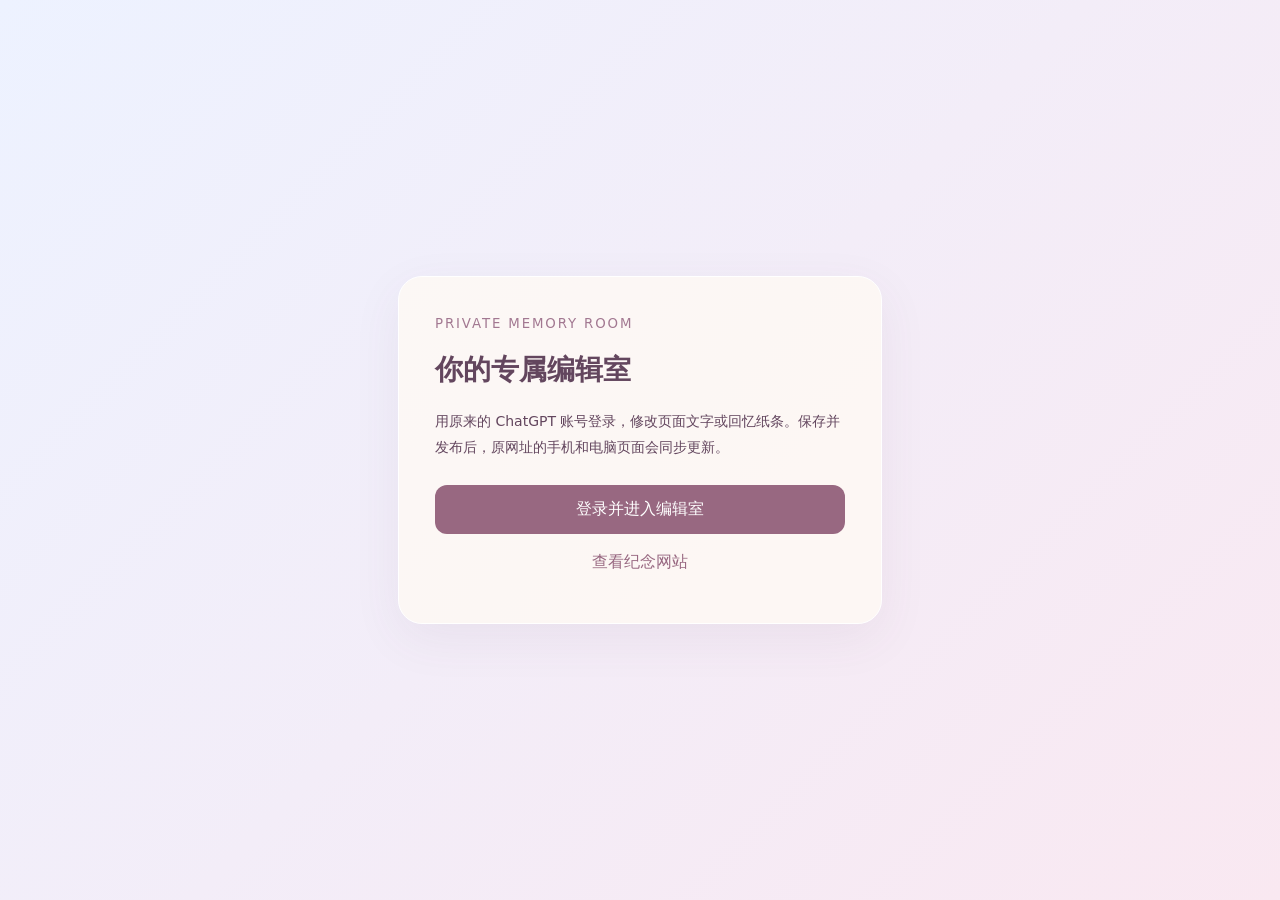
<file: admin.html>
<!doctype html>
<html lang="zh-CN"><head><meta charset="UTF-8"><meta name="viewport" content="width=device-width,initial-scale=1"><title>专属编辑室 · 和哲哲宝贝的一周年</title><link rel="icon" href="./favicon.svg"><style>body{margin:0;min-height:100svh;display:grid;place-items:center;background:linear-gradient(135deg,#edf2ff,#f9e8f1);color:#63465e;font-family:system-ui,sans-serif}main{max-width:410px;margin:24px;padding:36px;border:1px solid #fff;border-radius:24px;background:#fffaf4cc;box-shadow:0 15px 50px #69496412}small{letter-spacing:.14em;color:#a27891}h1{font-family:serif;font-size:28px}p{line-height:1.9;font-size:14px}a{display:block;margin-top:24px;padding:14px;text-align:center;border-radius:12px;background:#986881;color:white;text-decoration:none}.view{background:none;color:#986881;margin-top:4px}a:focus-visible{outline:3px solid #bd91c7;outline-offset:3px}</style></head><body><main><small>PRIVATE MEMORY ROOM</small><h1>你的专属编辑室</h1><p>用原来的 ChatGPT 账号登录，修改页面文字或回忆纸条。保存并发布后，原网址的手机和电脑页面会同步更新。</p><a href="https://a-private-garden-one-year.qianyingzzh.chatgpt.site/manage">登录并进入编辑室</a><a class="view" href="./">查看纪念网站</a></main></body></html>
</file>
